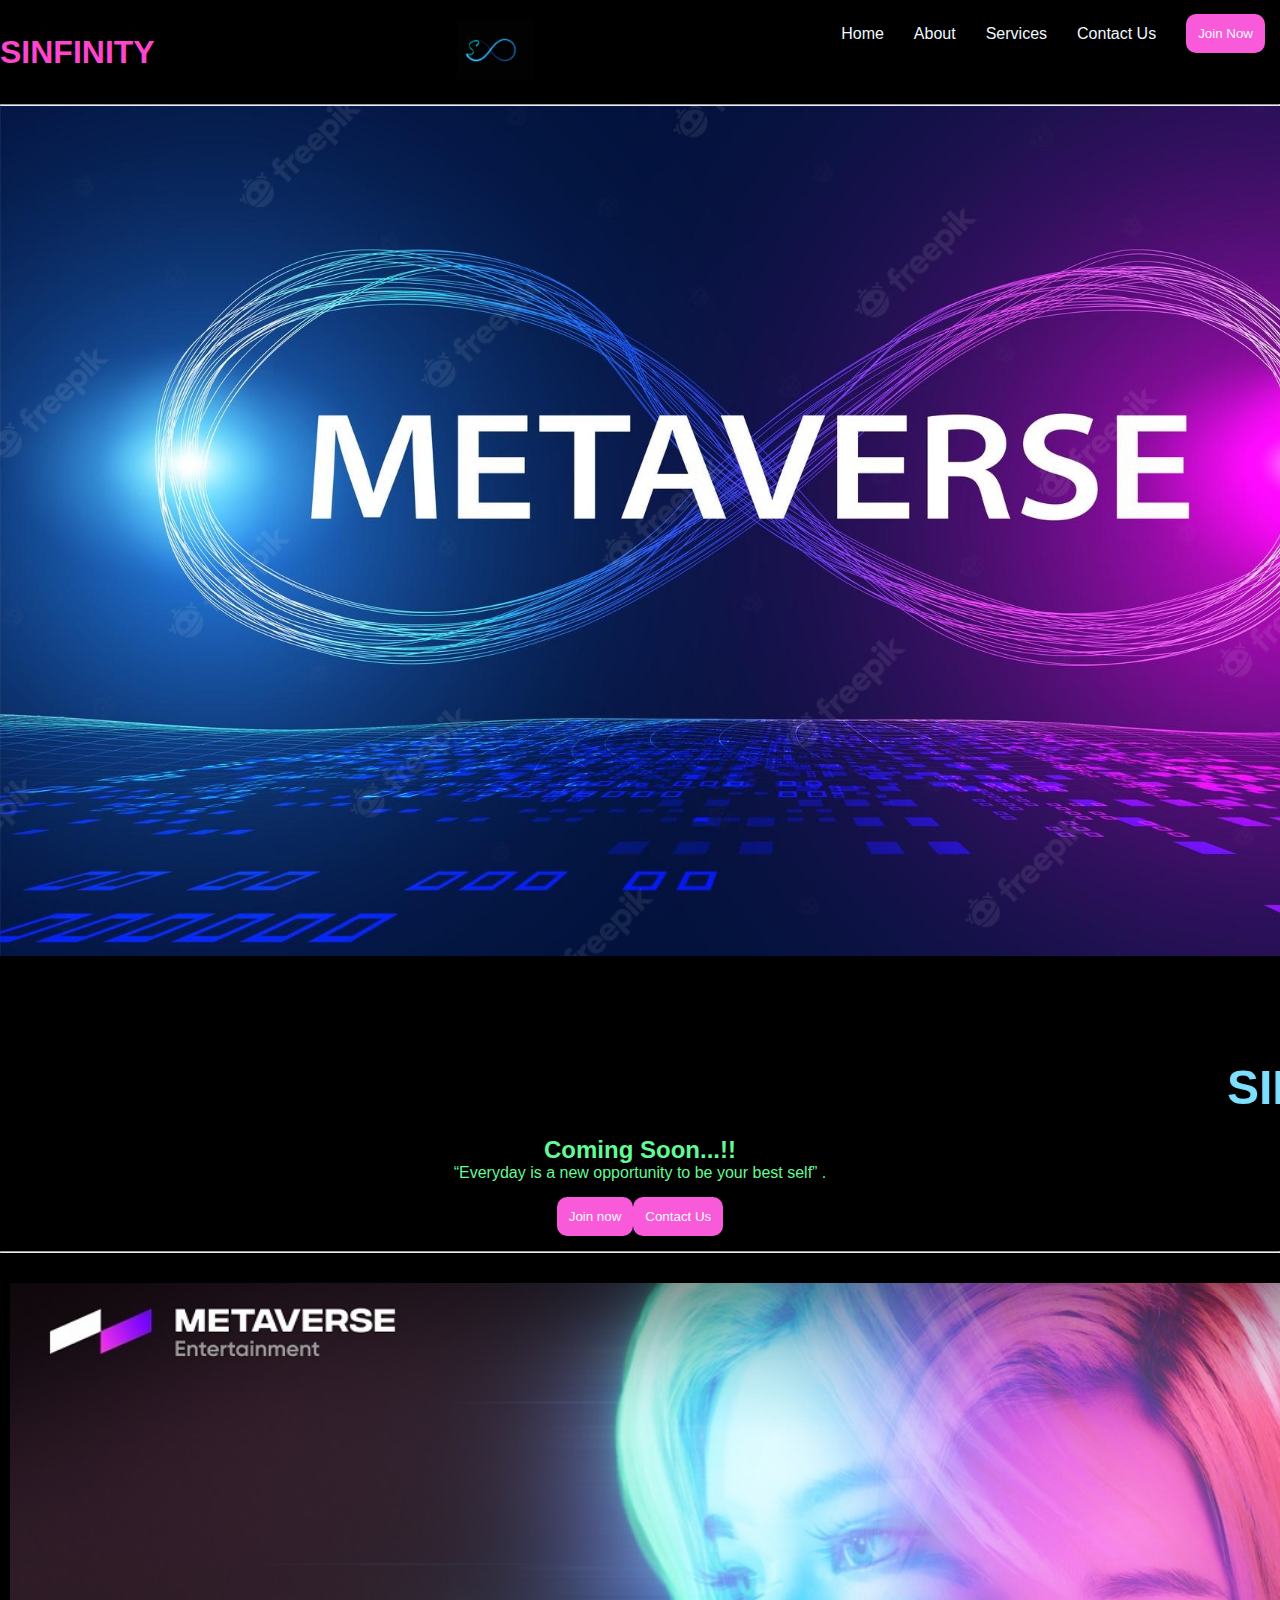
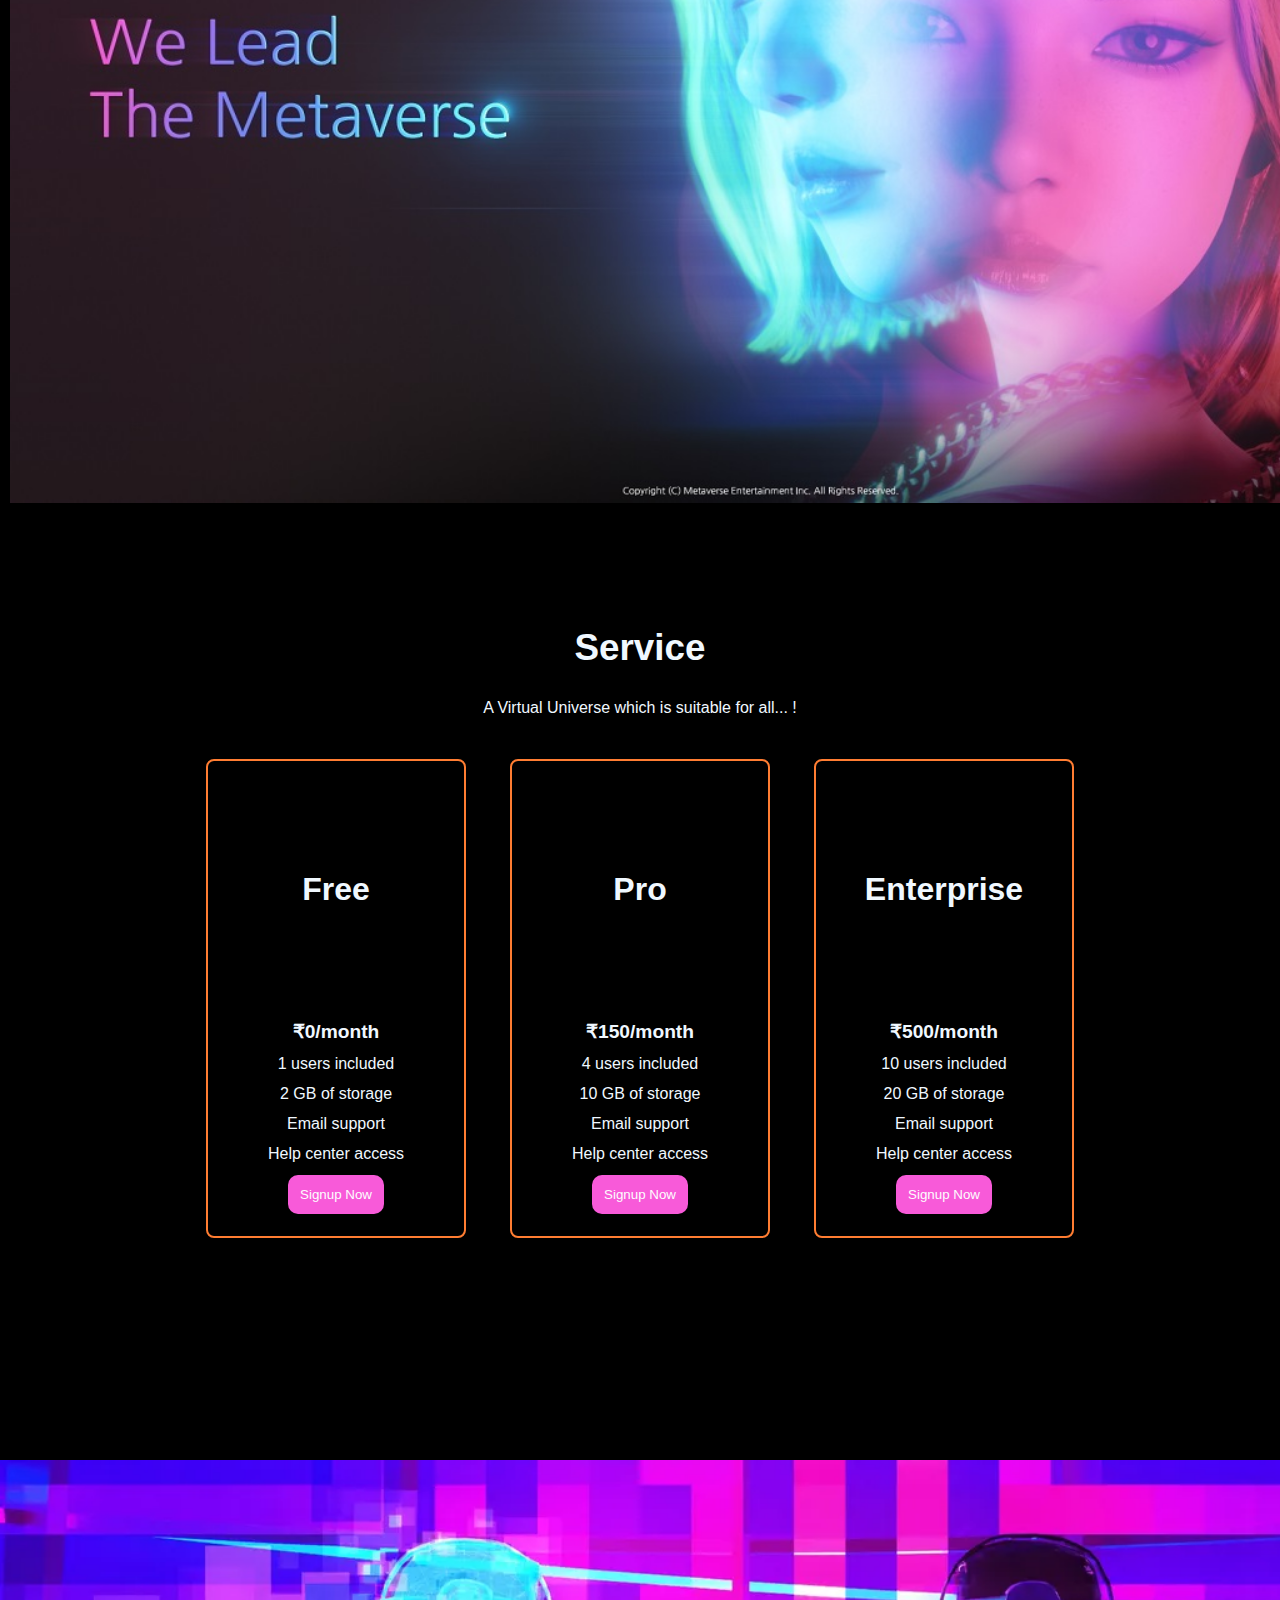
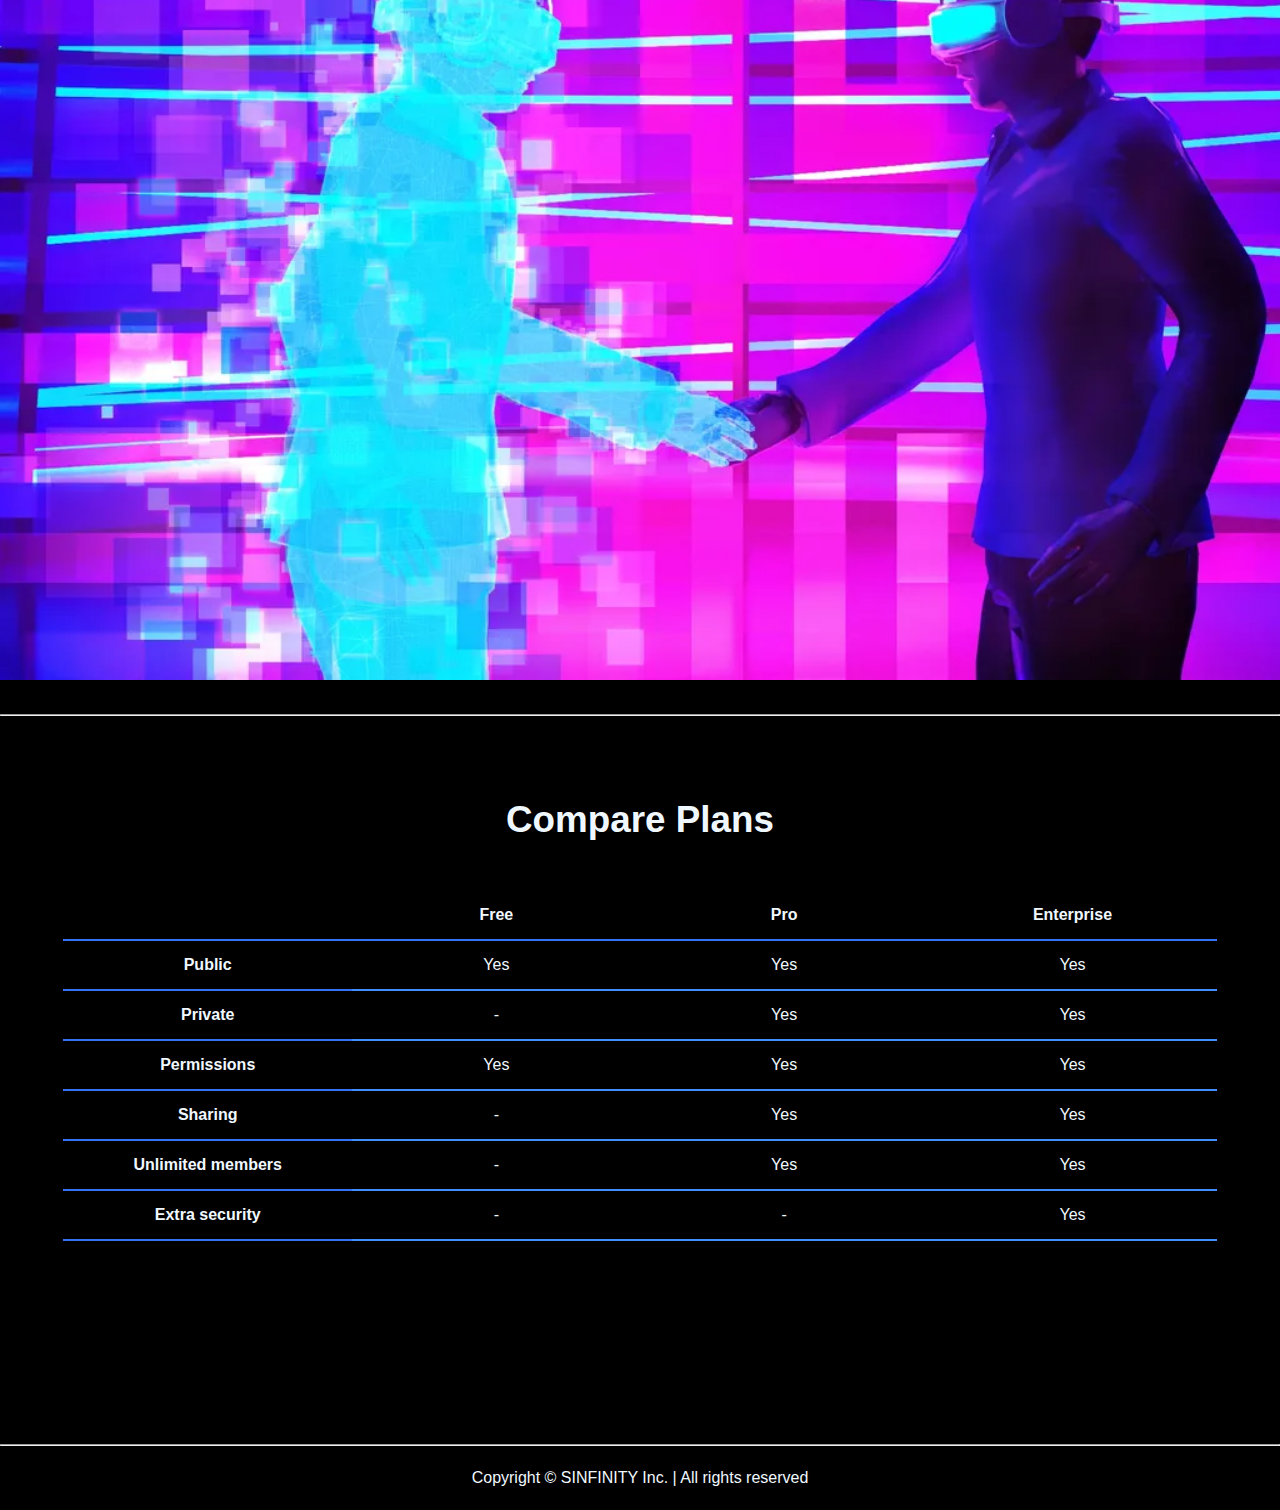
<file: Landing page/index.html>
<!DOCTYPE html>
<html lang="en">

<head>
    <meta charset="UTF-8">
    <meta http-equiv="X-UA-Compatible" content="IE=edge">
    <meta name="viewport" content="width=device-width, initial-scale=1.0">
    <title>Landing Page</title>
    <link rel="stylesheet" href="style.css">
    <script src="timer.js"></script>
    <link rel="stylesheet" href="utils.css">
</head>

<body style="margin: 0px ;" class='overflow-x-hidden' bgcolor="black">
    
    <div class="container mx-auto">
        <header>
            <nav class="flex justify-between">
                <div class="logo font-bold flex items-center text-blue">SINFINITY</div>
                <div class=" text-center">
                    <img class="Sinfinty" src="Sinfinity.png" alt="Image" height="100" width="520">
                </div>
                <ul class="navbar flex items-center">
                    <li>Home</li>
                    <li>About</li>
                    <li>Services</li>
                    <li>Contact Us</li>
                    <li><button class="btn">Join Now</button></li>
                </ul>
            </nav>
            <hr>
        </header>
        <main class="min-h-screen">
            <section class="section1">
                <div class="flex">
                    <div class="topleft flex flex-col justify-center px-2">
                       
                        <div style="align-content: left;" class="left">
                            <img  class="Metaverse" src="meta.jpg" alt="Image" height="850" width="1500"">
                        </div>


                        <h1 class="my-1 text-center"><marquee>SIMPLY IN FINITE, SIMPLY SOCIALIZED</marquee> </h1>
                        <h2 class="my-4 text-center">Coming Soon...!!</h2>
                        <p class=" text-center">“Everyday is a new opportunity to be your best self”
                            .</p>
                        
                            
                            <div class="buttons">
                                <button class="btn">Join now</button>
                                <button class="btn">Contact Us</button>
                            </div>
                    </div>
                   
                </div>
            </section>
            <hr>
    
            <section class="section2">
                
                <div class="center">
                    <img class="woman" src="woman.jpg" alt="Image" height="820" width="1500"">
                </div>
              
                <h1 class="text-center my-2">Service</h1>
                <p class="my-2">A Virtual Universe which is suitable for all... !</p>
                <div class="boxes flex justify-center">
                    <div class="box">

                        <h2>Free</h2>
                        <ul>
                            <li class="highlighted">₹0/month</li>
                            <li>1 users included</li>
                            <li>2 GB of storage</li>
                            <li>Email support</li>
                            <li>Help center access</li>
                            <li><button class="btn">Signup Now</button></li>
                        </ul>
                    </div>
                    <div class="box">
                        <h2>Pro</h2>
                        <ul>
                            <li class="highlighted">₹150/month</li>
                            <li>4 users included</li>
                            <li>10 GB of storage</li>
                            <li>Email support</li>
                            <li>Help center access</li>
                            <li><button class="btn">Signup Now</button></li>
                        </ul>
                    </div>
                    <div class="box">
                        <h2>Enterprise</h2>
                        <ul>
                            <li class="highlighted">₹500/month</li>
                            <li>10 users included</li>
                            <li>20 GB of storage</li>
                            <li>Email support</li>
                            <li>Help center access</li>
                            <li><button class="btn">Signup Now</button></li>
                        </ul>
                    </div>

                </div>
            </section>
            <div class="center">
                <img class="man" src="man.jpg" alt="Image" height="820" width="1500"">
            </div>
            <hr>
            <section class="section3">
                <h1 class="text-center my-2">Compare Plans</h1>
                <div class="container plantable">
                    <table class="table text-center">
                      <thead>
                        <tr>
                          <th></th><th>Free</th>
                          <th>Pro</th>
                          <th>Enterprise</th>
                        </tr>
                      </thead>
                      <tbody>
                        <tr>
                          <th scope="row" class="text-start">Public</th>
                          <td>Yes</svg></td>
                          <td>Yes</svg></td>
                          <td>Yes</svg></td>
                        </tr>
                        <tr>
                          <th scope="row" class="text-start">Private</th>
                          <td>-</td>
                          <td>Yes</svg></td>
                          <td>Yes</svg></td>
                        </tr>
                      </tbody>
              
                      <tbody>
                        <tr>
                          <th scope="row" class="text-start">Permissions</th>
                          <td>Yes</svg></td>
                          <td>Yes</svg></td>
                          <td>Yes</svg></td>
                        </tr>
                        <tr>
                          <th scope="row" class="text-start">Sharing</th>
                          <td>-</td>
                          <td>Yes</svg></td>
                          <td>Yes</svg></td>
                        </tr>
                        <tr>
                          <th scope="row" class="text-start">Unlimited members</th>
                          <td>-</td>
                          <td>Yes</svg></td>
                          <td>Yes</svg></td>
                        </tr>
                        <tr>
                          <th scope="row" class="text-start">Extra security</th>
                          <td>-</td>
                          <td>-</td>
                          <td>Yes</svg></td>
                        </tr>
                      </tbody>
                    </table>
                    
            </section>
            
            <hr>
        </main>
        <footer>
            Copyright &copy; SINFINITY Inc. | All rights reserved
        </footer>

    </div>
</body>

</html>
</file>
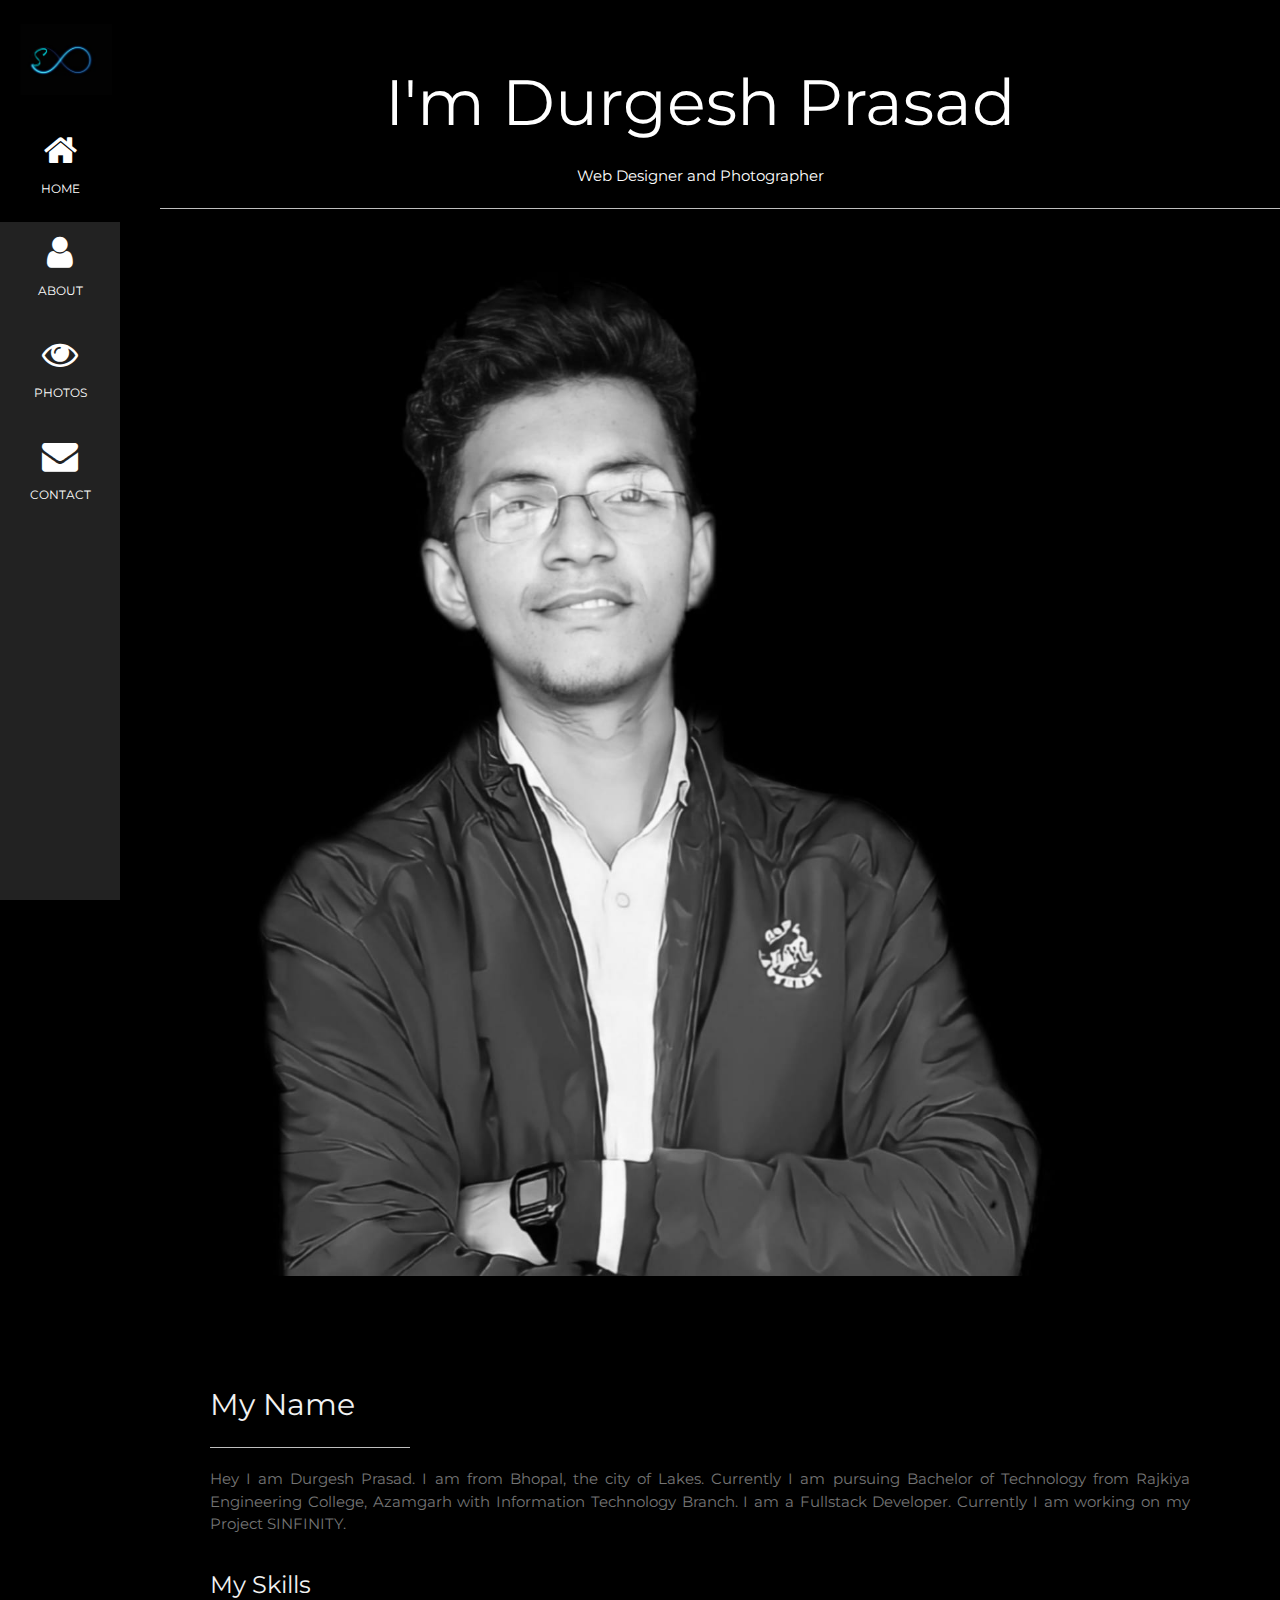
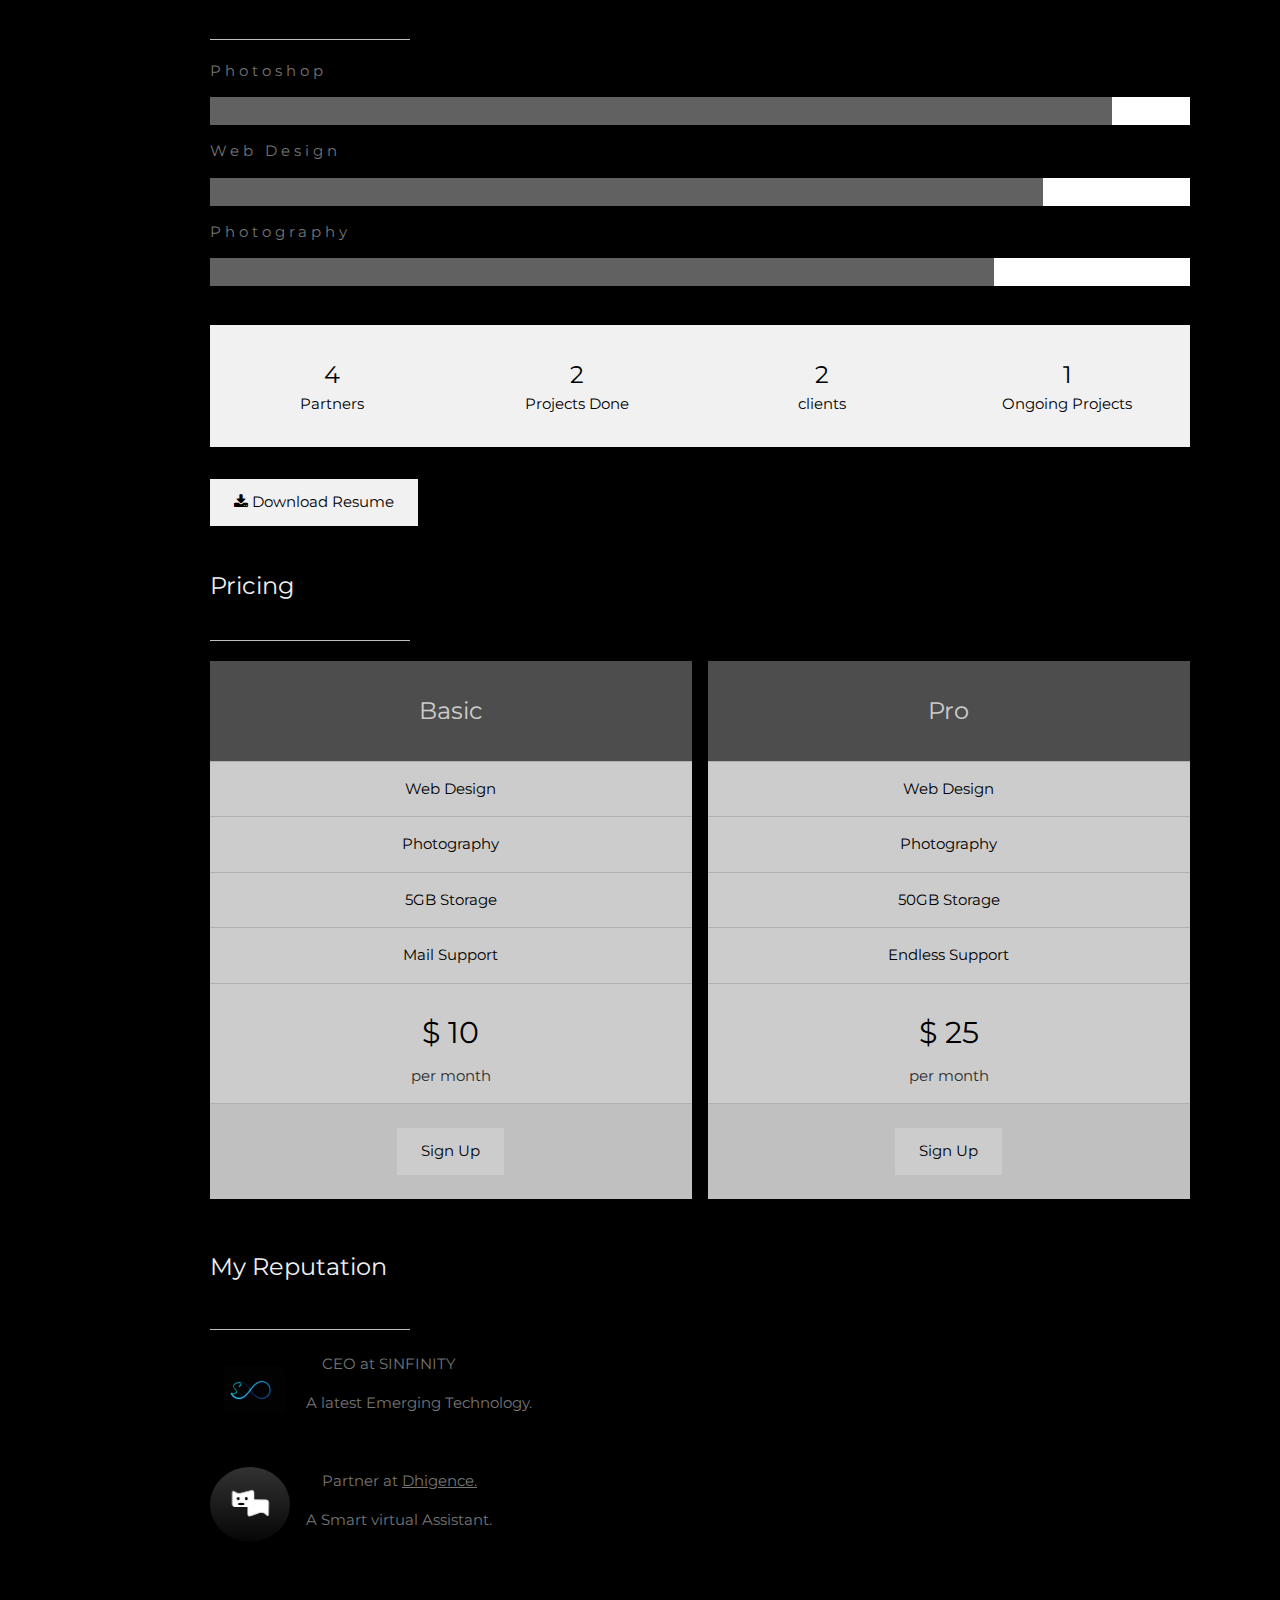
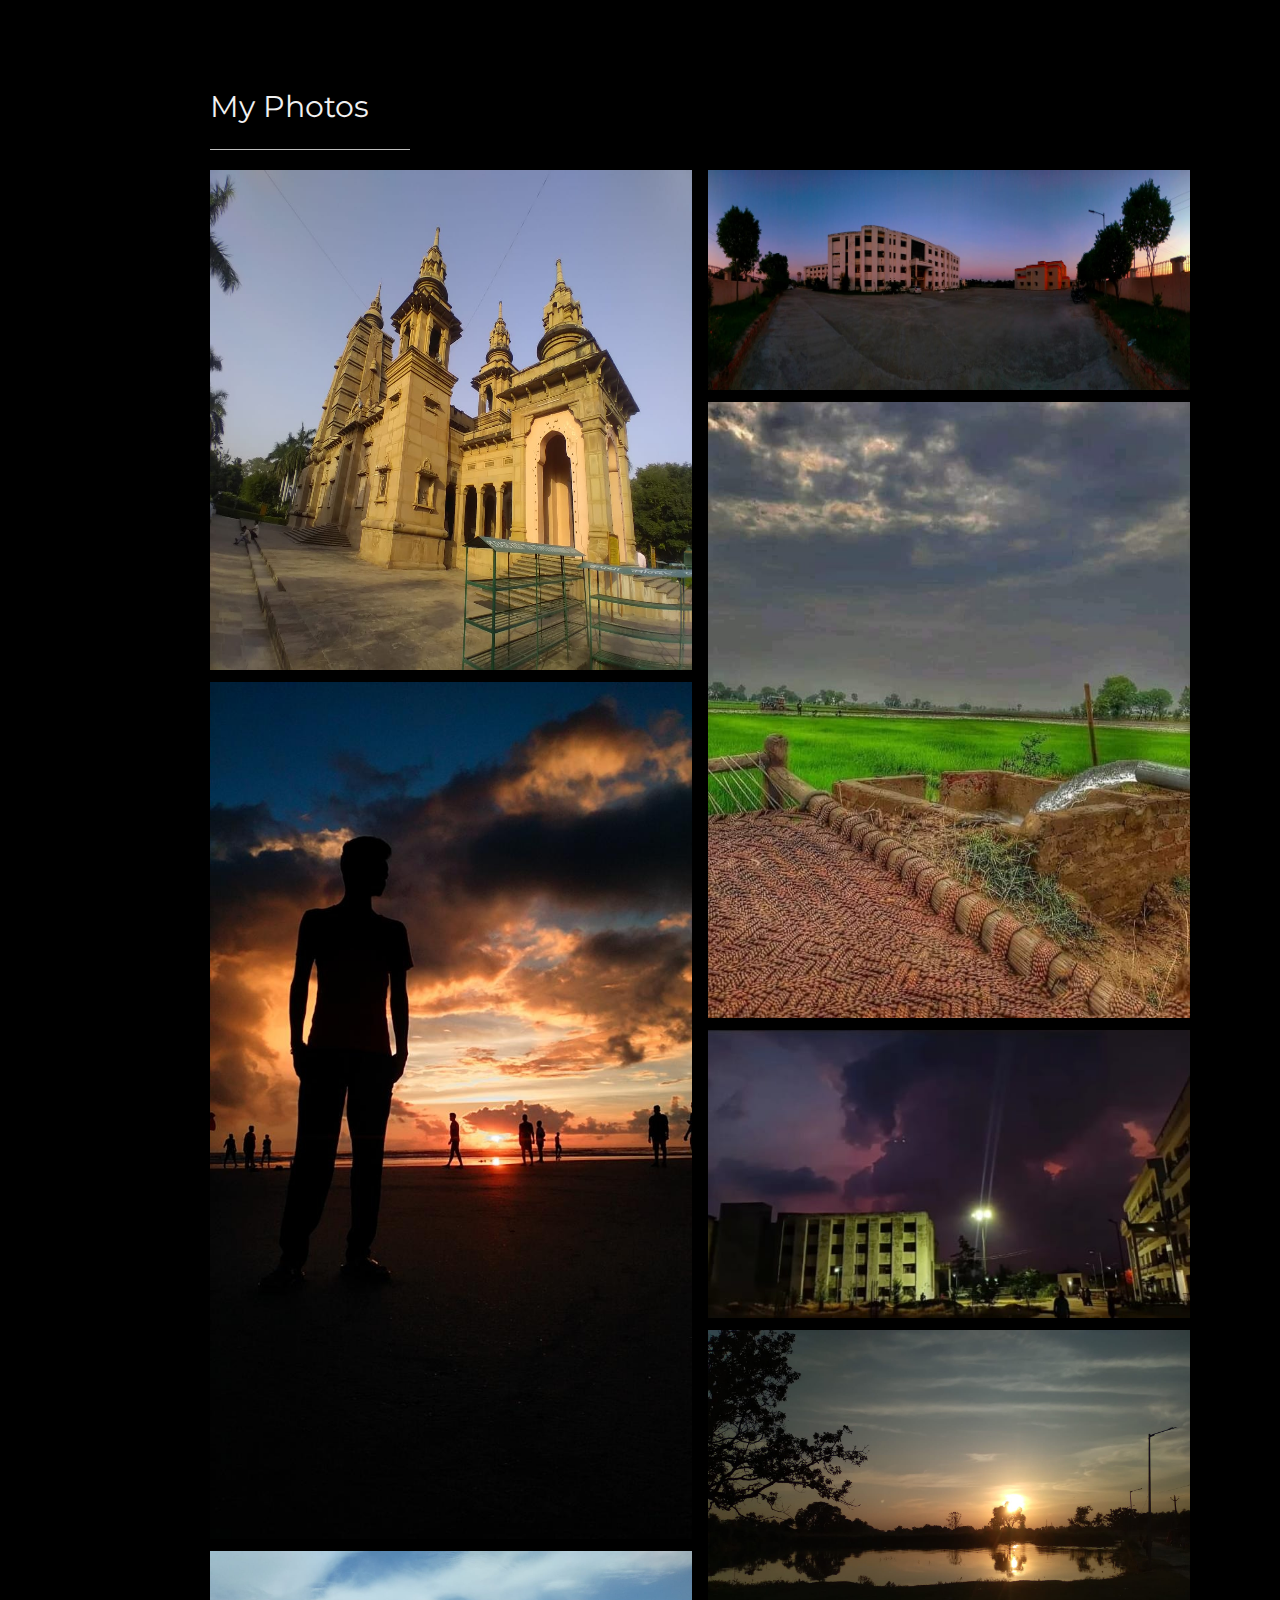
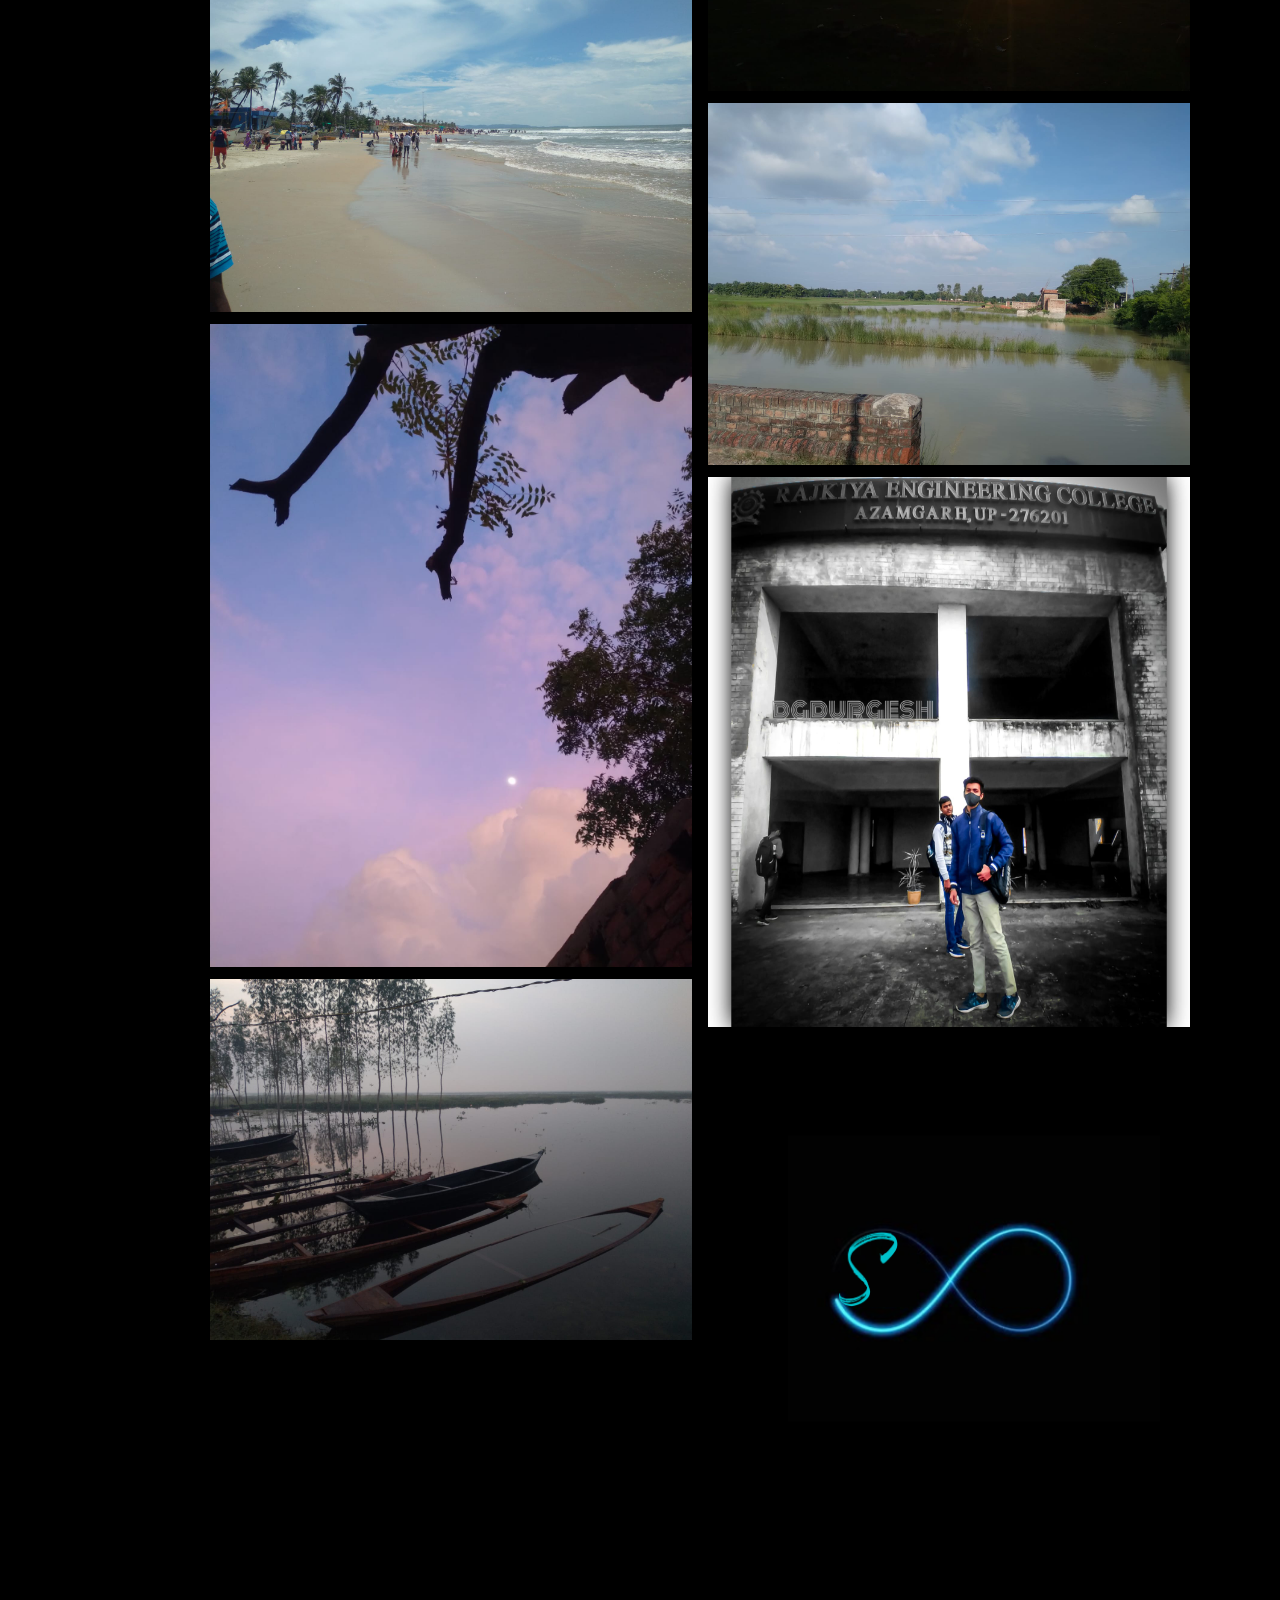
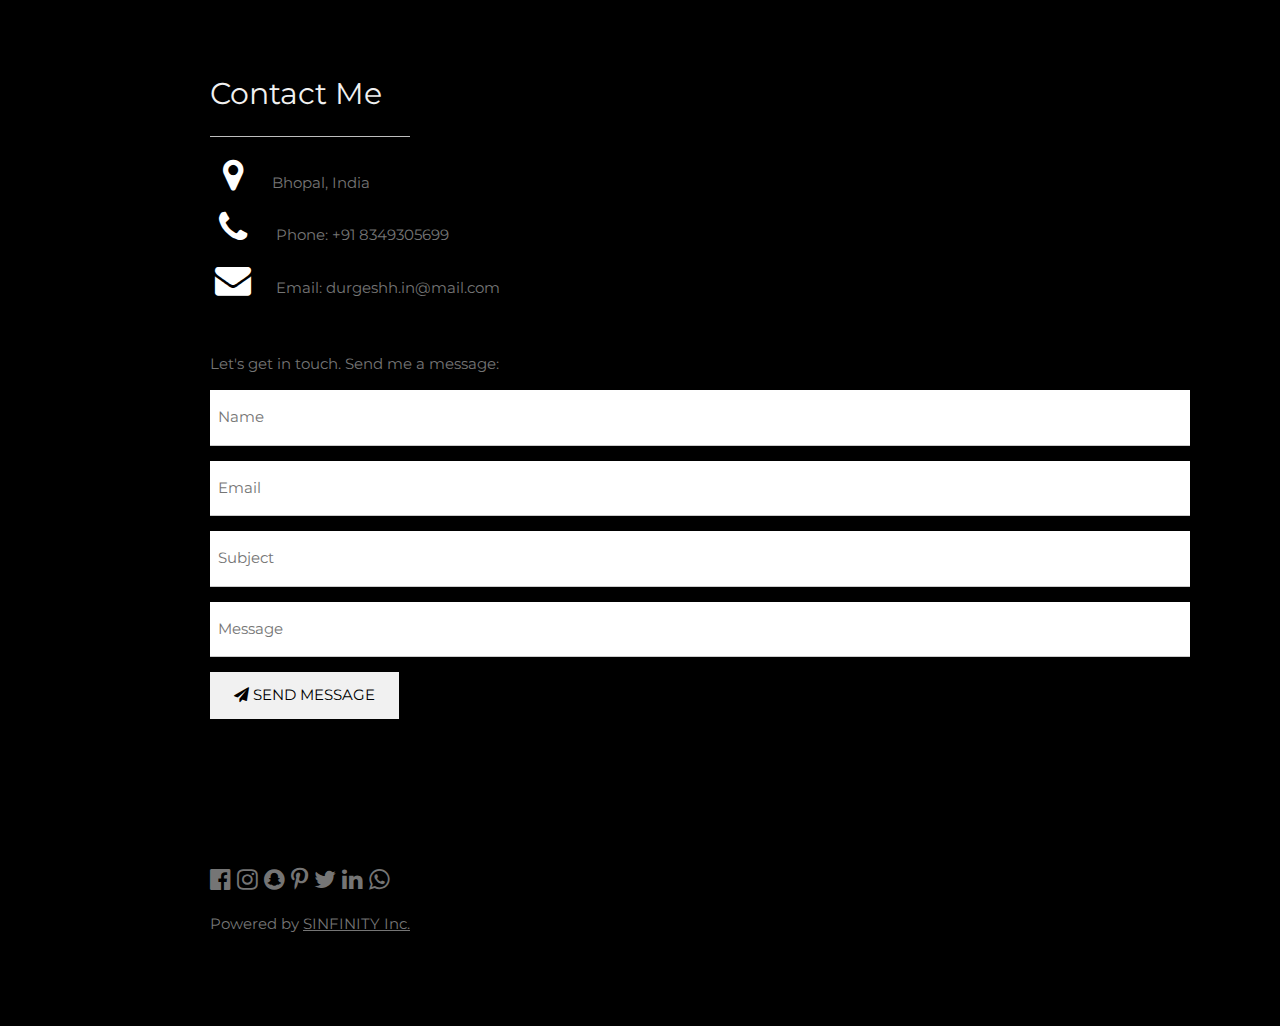
<file: Portfolio/index.html>
<!DOCTYPE html>
<html>
<title>DG's Portfolio</title>
<meta charset="UTF-8">
<meta name="viewport" content="width=device-width, initial-scale=1">
<link rel="stylesheet" href="style.css">
<link rel="stylesheet" href="https://fonts.googleapis.com/css?family=Montserrat">
<link rel="stylesheet" href="https://cdnjs.cloudflare.com/ajax/libs/font-awesome/4.7.0/css/font-awesome.min.css">
<style>
body, h1,h2,h3,h4,h5,h6 {font-family: "Montserrat", sans-serif}
.dg-row-padding img {margin-bottom: 12px}

.dg-sidebar {width: 120px;background: #222;}

#main {margin-left: 120px}
@media only screen and (max-width: 600px) {#main {margin-left: 0}}
</style>
<body class="dg-black">


<nav class="dg-sidebar dg-bar-block dg-small dg-hide-small dg-center">
  
  <img src="Sinfinity.png" style="width:100%">
  <a href="#" class="dg-bar-item dg-button dg-padding-large dg-black">
    <i class="fa fa-home dg-xxlarge"></i>
    <p>HOME</p>
  </a>
  <a href="#about" class="dg-bar-item dg-button dg-padding-large dg-hover-black">
    <i class="fa fa-user dg-xxlarge"></i>
    <p>ABOUT</p>
  </a>
  <a href="#photos" class="dg-bar-item dg-button dg-padding-large dg-hover-black">
    <i class="fa fa-eye dg-xxlarge"></i>
    <p>PHOTOS</p>
  </a>
  <a href="#contact" class="dg-bar-item dg-button dg-padding-large dg-hover-black">
    <i class="fa fa-envelope dg-xxlarge"></i>
    <p>CONTACT</p>
  </a>
</nav>


<div class="dg-top dg-hide-large dg-hide-medium" id="myNavbar">
  <div class="dg-bar dg-black dg-opacity dg-hover-opacity-off dg-center dg-small">
    <a href="#home" class="dg-bar-item dg-button" style="width:25% !important">HOME</a>
    <a href="#about" class="dg-bar-item dg-button" style="width:25% !important">ABOUT</a>
    <a href="#photos" class="dg-bar-item dg-button" style="width:25% !important">PHOTOS</a>
    <a href="#contact" class="dg-bar-item dg-button" style="width:25% !important">CONTACT</a>
  </div>
</div>


<div class="dg-padding-large" id="main">
  
  <header class="dg-container dg-padding-32 dg-center dg-black" id="home">
    <h1 class="dg-jumbo"><span class="dg-hide-small">I'm </span>Durgesh Prasad</h1>
    
    <p>Web Designer and Photographer</p>
    <hr style="width:3000px" class="dg-opacity">
    <img src="lucifer.jpg" alt="boy" class="dg-image" width="992" height="1108">
    
  </header>
  

  
  <div class="dg-content dg-justify dg-text-grey dg-padding-64" id="about">
    <h2 class="dg-text-light-grey">My Name</h2>
    <hr style="width:200px" class="dg-opacity">
    <p>Hey I am Durgesh Prasad. I am from Bhopal, the city of Lakes. Currently I am pursuing Bachelor of Technology from Rajkiya Engineering College, Azamgarh with Information Technology Branch. I am a Fullstack Developer. Currently I am working on my Project SINFINITY.</p>
    <h3 class="dg-padding-16 dg-text-light-grey">My Skills</h3>
    <hr style="width:200px" class="dg-opacity">
    <p class="dg-wide">Photoshop</p>
    <div class="dg-white">
      <div class="dg-dark-grey" style="height:28px;width:92%"></div>
    </div>
    <p class="dg-wide">Web Design</p>
    <div class="dg-white">
      <div class="dg-dark-grey" style="height:28px;width:85%"></div>
    </div>
    <p class="dg-wide">Photography</p>
    <div class="dg-white">
      <div class="dg-dark-grey" style="height:28px;width:80%"></div>
    </div><br>
    
    <div class="dg-row dg-center dg-padding-16 dg-section dg-light-grey">
      <div class="dg-quarter dg-section">
        <span class="dg-xlarge">4</span><br>
        Partners
      </div>
      <div class="dg-quarter dg-section">
        <span class="dg-xlarge">2</span><br>
        Projects Done
      </div>
      <div class="dg-quarter dg-section">
        <span class="dg-xlarge">2</span><br>
        clients
      </div>
      <div class="dg-quarter dg-section">
        <span class="dg-xlarge">1</span><br>
        Ongoing Projects
      </div>
    </div>

    <button class="dg-button dg-light-grey dg-padding-large dg-section">
      <i class="fa fa-download"></i> Download Resume
    </button>
    
    
    <h3 class="dg-padding-16 dg-text-light-grey">Pricing</h3>
    <hr style="width:200px" class="dg-opacity">
    <div class="dg-row-padding" style="margin:0 -16px">
      <div class="dg-half dg-margin-bottom">
        <ul class="dg-ul dg-white dg-center dg-opacity dg-hover-opacity-off">
          <li class="dg-dark-grey dg-xlarge dg-padding-32">Basic</li>
          <li class="dg-padding-16">Web Design</li>
          <li class="dg-padding-16">Photography</li>
          <li class="dg-padding-16">5GB Storage</li>
          <li class="dg-padding-16">Mail Support</li>
          <li class="dg-padding-16">
            <h2>$ 10</h2>
            <span class="dg-opacity">per month</span>
          </li>
          <li class="dg-light-grey dg-padding-24">
            <button class="dg-button dg-white dg-padding-large dg-hover-black">Sign Up</button>
          </li>
        </ul>
      </div>

      <div class="dg-half">
        <ul class="dg-ul dg-white dg-center dg-opacity dg-hover-opacity-off">
          <li class="dg-dark-grey dg-xlarge dg-padding-32">Pro</li>
          <li class="dg-padding-16">Web Design</li>
          <li class="dg-padding-16">Photography</li>
          <li class="dg-padding-16">50GB Storage</li>
          <li class="dg-padding-16">Endless Support</li>
          <li class="dg-padding-16">
            <h2>$ 25</h2>
            <span class="dg-opacity">per month</span>
          </li>
          <li class="dg-light-grey dg-padding-24">
            <button class="dg-button dg-white dg-padding-large dg-hover-black">Sign Up</button>
          </li>
        </ul>
      </div>
    
    </div>
    
   
    <h3 class="dg-padding-24 dg-text-light-grey">My Reputation</h3>  
    <hr style="width:200px" class="dg-opacity">
    <img src="Sinfinity.png" alt="Avatar" class="dg-left dg-circle dg-margin-right" style="width:80px">
    <p><span class="dg-large dg-margin-right"></span> CEO at SINFINITY</p>
    <p>A latest Emerging Technology.</p><br>
    
    
    <p><span class="dg-large dg-margin-right"></span> Partner at <a href="https://play.google.com/store/apps/details?id=com.akv.dhigence&gl=US" target="_blank" class="dg-hover-text-green">Dhigence.<img src="Dhi.png" alt="Avatar" class="dg-left dg-circle dg-margin-right" style="width:80px"></a></p>
    <p>A Smart virtual Assistant.</p>

  </div>
  

  <div class="dg-padding-64 dg-content" id="photos">
    <h2 class="dg-text-light-grey">My Photos</h2>
    <hr style="width:200px" class="dg-opacity">

    
    <div class="dg-row-padding" style="margin:0 -16px">
      <div class="dg-half">
        <img src="temple.jpg" style="width:100%" height="500">
        <img src="beach.jpg" style="width:100%">
        <img src="goa.jpg" style="width:100%">
        <img src="moon.jpg" style="width:100%">
        <img src="boat.jpg" style="width:100%">
        
       
       
      </div>

      <div class="dg-half">
        <img src="clg.jpg" style="width:100%" height="220">
        <img src="field.jpg" style="width:100%">
        <img src="hostel.jpg" style="width:100%">
        <img src="lake.jpg" style="width:100%">
        <img src="water.jpg" style="width:100%">
        <img src="me.jpg" style="width:100%" height="550">
        <img src="Sinfinity.png" style="width:100%">
      </div>
    
    </div>
  
  </div>

  
  <div class="dg-padding-64 dg-content dg-text-grey" id="contact">
    <h2 class="dg-text-light-grey">Contact Me</h2>
    <hr style="width:200px" class="dg-opacity">

    <div class="dg-section">
      <p><i class="fa fa-map-marker fa-fw dg-text-white dg-xxlarge dg-margin-right"></i>Bhopal, India</p>
      <p><i class="fa fa-phone fa-fw dg-text-white dg-xxlarge dg-margin-right"></i> Phone: +91 8349305699</p>
      <p><i class="fa fa-envelope fa-fw dg-text-white dg-xxlarge dg-margin-right"> </i> Email: durgeshh.in@mail.com</p>
    </div><br>
    <p>Let's get in touch. Send me a message:</p>

    <form action="/action_page.php" target="_blank">
      <p><input class="dg-input dg-padding-16" type="text" placeholder="Name" required name="Name"></p>
      <p><input class="dg-input dg-padding-16" type="text" placeholder="Email" required name="Email"></p>
      <p><input class="dg-input dg-padding-16" type="text" placeholder="Subject" required name="Subject"></p>
      <p><input class="dg-input dg-padding-16" type="text" placeholder="Message" required name="Message"></p>
      <p>
        <button class="dg-button dg-light-grey dg-padding-large" type="submit">
          <i class="fa fa-paper-plane"></i> SEND MESSAGE
        </button>
      </p>
    </form>
  
  </div>
  
    
  <footer class="dg-content dg-padding-64 dg-text-grey dg-xlarge">
    <i class="fa fa-facebook-official dg-hover-opacity"></i>
    <i class="fa fa-instagram dg-hover-opacity"></i>
    <i class="fa fa-snapchat dg-hover-opacity"></i>
    <i class="fa fa-pinterest-p dg-hover-opacity"></i>
    <i class="fa fa-twitter dg-hover-opacity"></i>
    <i class="fa fa-linkedin dg-hover-opacity"></i>
    <i class="fa fa-whatsapp dg-hover-opacity"></i>
    <p class="dg-medium">Powered by <a href="" target="_blank" class="dg-hover-text-green">SINFINITY Inc.</a></p>

  </footer>


</div>

</body>
</html>
</file>
<file: Landing page/style.css>
@import url('https://fonts.googleapis.com/css2?family=Ubuntu:wght@300&display=swap');

*{
    margin: 0;
    padding: 0;
}

.container{
    max-width: 100vw;
    color:aliceblue;
    font-family: 'Roboto', sans-serif;
}

.navbar{
    display: flex;
    height: 67px;
}
.navbar li{
    list-style: none;
    margin: 0 15px;
}

.topleft{
    width: 100%;
}

.topright{ 
    width: 100%;
}

.section1{
   max-height: 150vh; 
   color: #63f995;
}

.section1 h1{
    color: #7edefe;
    font-size: 3rem;
}

.logo{
    font-size: 2rem;
}

.Sinfinty{
    width: 100px;
}


.section2{
    padding:10px;
}

.section2 h1{
    font-size: 2.3rem;
}

.section2 p{
    padding: 0 8vw;
    text-align:center;
}

.box{
    padding: 10px 0;
    color:aliceblue;
    margin: 12px 22px;
    min-width: 20vw;
    border: 2px solid rgb(255, 125, 50);
    border-radius: 8px;
    text-align: center;
}

.box h2{
    font-size: 2rem;
    color:aliceblue;
    padding: 100px 0;
}

.highlighted{
    font-size: 1.2rem;
    color:aliceblue;
    font-weight: bolder;
}

.box ul{
    list-style-type: none;
    color:aliceblue;
}

.box ul li{
   margin: 12px 2px;
   color:aliceblue;
}

.plantable{
    display: flex;
    color:aliceblue;
    justify-content: center;
    align-items: center;
}

.section3 table{
    width: 100%;
    color:aliceblue;
    margin-bottom: 140px;
    margin-top: 20px;
    border-collapse: collapse;
}

.section3 table th{ 
    width: 23vw; 
    border-bottom: 2px solid rgb(52, 114, 248);
    padding: 15px 0;
    color:aliceblue;
} 

.section3 table td{   
    border-bottom: 2px solid rgb(65, 143, 252); 
    color:aliceblue;
} 
 

.section3 h1{
    font-size: 2.3rem;
}

.section3{
    padding: 63px;
}

footer{
    padding: 23px;
    color:aliceblue;
    text-align: center;
}
.buttons{
    display: flex;
    justify-content: center;
    align-items: center;
    margin: 15px;
}

.deal{
    font-size: 1.2rem;
    font-weight: bolder;
    margin: 15px 0;
}
</file>
<file: Landing page/utils.css>
.min-h-screen{
    min-height: 100vh;
}

.bg-red{
    background-color: rgb(254, 54, 238);
}

.mx-auto{
    margin-left: auto;
    margin-right: auto;
}

.flex{
    display: flex;
}

.items-center{
    align-items: center;
}

.justify-between{
    justify-content: space-between;
}

.justify-center{
    justify-content: center;
}

.flex-col{
    flex-direction: column;
}

.font-bold{
    font-weight: bolder;
}

.my-1{
    margin-top: 100px;
    margin-bottom: 10px;
}

.woman{
    margin-top: 20px;
    margin-bottom: 100px;
    margin-right: 40px;
    scroll-margin-left: 40px;
}

.man{
    margin-top: 200px;
    margin-bottom: 30px;

}

.meta{
    margin-top: 20;
}
.my-2{
    margin-top: 20px;
    margin-bottom: 30px;
}

.px-2{
    padding-left:0px;
    padding-right:00px;
}

.text-blue{
    color: rgb(254, 69, 205);;
}

.btn{
    padding:12px 12px;
    border: 0px solid rgb(255, 255, 255);
    border-radius: 10px;
    cursor: pointer;
    color: rgb(253, 253, 254);
    background-color: rgb(248, 90, 217);;
}

.overflow-x-hidden{
    overflow-x: hidden;
}

.text-center{
    text-align: center;
}
</file>
<file: Portfolio/style.css>
html{box-sizing:border-box}*,*:before,*:after{box-sizing:inherit}
html{-ms-text-size-adjust:100%;-webkit-text-size-adjust:100%}body{margin:0}
article,aside,details,figcaption,figure,footer,header,main,menu,nav,section{display:block}summary{display:list-item}
audio,canvas,progress,video{display:inline-block}progress{vertical-align:baseline}
audio:not([controls]){display:none;height:0}[hidden],template{display:none}
a{background-color:transparent}a:active,a:hover{outline-width:0}
abbr[title]{border-bottom:none;text-decoration:underline;text-decoration:underline dotted}
b,strong{font-weight:bolder}dfn{font-style:italic}mark{background:#ff0;color:#000}
small{font-size:80%}sub,sup{font-size:75%;line-height:0;position:relative;vertical-align:baseline}
sub{bottom:-0.25em}sup{top:-0.5em}figure{margin:1em 40px}img{border-style:none}
code,kbd,pre,samp{font-family:monospace,monospace;font-size:1em}hr{box-sizing:content-box;height:0;overflow:visible}
button,input,select,textarea,optgroup{font:inherit;margin:0}optgroup{font-weight:bold}
button,input{overflow:visible}button,select{text-transform:none}
button,[type=button],[type=reset],[type=submit]{-webkit-appearance:button}
button::-moz-focus-inner,[type=button]::-moz-focus-inner,[type=reset]::-moz-focus-inner,[type=submit]::-moz-focus-inner{border-style:none;padding:0}
button:-moz-focusring,[type=button]:-moz-focusring,[type=reset]:-moz-focusring,[type=submit]:-moz-focusring{outline:1px dotted ButtonText}
fieldset{border:1px solid #c0c0c0;margin:0 2px;padding:.35em .625em .75em}
legend{color:inherit;display:table;max-width:100%;padding:0;white-space:normal}textarea{overflow:auto}
[type=checkbox],[type=radio]{padding:0}
[type=number]::-webkit-inner-spin-button,[type=number]::-webkit-outer-spin-button{height:auto}
[type=search]{-webkit-appearance:textfield;outline-offset:-2px}
[type=search]::-webkit-search-decoration{-webkit-appearance:none}
::-webkit-file-upload-button{-webkit-appearance:button;font:inherit}

html,body{font-family:Verdana,sans-serif;font-size:15px;line-height:1.5}html{overflow-x:hidden}
h1{font-size:36px}h2{font-size:30px}h3{font-size:24px}h4{font-size:20px}h5{font-size:18px}h6{font-size:16px}
.dg-serif{font-family:serif}.dg-sans-serif{font-family:sans-serif}.dg-cursive{font-family:cursive}.dg-monospace{font-family:monospace}
h1,h2,h3,h4,h5,h6{font-family:"Segoe UI",Arial,sans-serif;font-weight:400;margin:10px 0}.dg-wide{letter-spacing:4px}
hr{border:0;border-top:1px solid #eee;margin:20px 0}
.dg-image{max-width:100%;height:auto}img{vertical-align:middle}a{color:inherit}
.dg-table,.dg-table-all{border-collapse:collapse;border-spacing:0;width:100%;display:table}.dg-table-all{border:1px solid #ccc}
.dg-bordered tr,.dg-table-all tr{border-bottom:1px solid #ddd}.dg-striped tbody tr:nth-child(even){background-color:#f1f1f1}
.dg-table-all tr:nth-child(odd){background-color:#fff}.dg-table-all tr:nth-child(even){background-color:#f1f1f1}
.dg-hoverable tbody tr:hover,.dg-ul.dg-hoverable li:hover{background-color:#ccc}.dg-centered tr th,.dg-centered tr td{text-align:center}
.dg-table td,.dg-table th,.dg-table-all td,.dg-table-all th{padding:8px 8px;display:table-cell;text-align:left;vertical-align:top}
.dg-table th:first-child,.dg-table td:first-child,.dg-table-all th:first-child,.dg-table-all td:first-child{padding-left:16px}
.dg-btn,.dg-button{border:none;display:inline-block;padding:8px 16px;vertical-align:middle;overflow:hidden;text-decoration:none;color:inherit;background-color:inherit;text-align:center;cursor:pointer;white-space:nowrap}
.dg-btn:hover{box-shadow:0 8px 16px 0 rgba(0,0,0,0.2),0 6px 20px 0 rgba(0,0,0,0.19)}
.dg-btn,.dg-button{-webkit-touch-callout:none;-webkit-user-select:none;-khtml-user-select:none;-moz-user-select:none;-ms-user-select:none;user-select:none}   
.dg-disabled,.dg-btn:disabled,.dg-button:disabled{cursor:not-allowed;opacity:0.3}.dg-disabled *,:disabled *{pointer-events:none}
.dg-btn.dg-disabled:hover,.dg-btn:disabled:hover{box-shadow:none}
.dg-badge,.dg-tag{background-color:#000;color:#fff;display:inline-block;padding-left:8px;padding-right:8px;text-align:center}.dg-badge{border-radius:50%}
.dg-ul{list-style-type:none;padding:0;margin:0}.dg-ul li{padding:8px 16px;border-bottom:1px solid #ddd}.dg-ul li:last-child{border-bottom:none}
.dg-tooltip,.dg-display-container{position:relative}.dg-tooltip .dg-text{display:none}.dg-tooltip:hover .dg-text{display:inline-block}
.dg-ripple:active{opacity:0.5}.dg-ripple{transition:opacity 0s}
.dg-input{padding:8px;display:block;border:none;border-bottom:1px solid #ccc;width:100%}
.dg-select{padding:9px 0;width:100%;border:none;border-bottom:1px solid #ccc}
.dg-dropdown-click,.dg-dropdown-hover{position:relative;display:inline-block;cursor:pointer}
.dg-dropdown-hover:hover .dg-dropdown-content{display:block}
.dg-dropdown-hover:first-child,.dg-dropdown-click:hover{background-color:#ccc;color:#000}
.dg-dropdown-hover:hover > .dg-button:first-child,.dg-dropdown-click:hover > .dg-button:first-child{background-color:#ccc;color:#000}
.dg-dropdown-content{cursor:auto;color:#000;background-color:#fff;display:none;position:absolute;min-width:160px;margin:0;padding:0;z-index:1}
.dg-check,.dg-radio{width:24px;height:24px;position:relative;top:6px}
.dg-sidebar{height:100%;width:200px;background-color:#fff;position:fixed!important;z-index:1;overflow:auto}
.dg-bar-block .dg-dropdown-hover,.dg-bar-block .dg-dropdown-click{width:100%}
.dg-bar-block .dg-dropdown-hover .dg-dropdown-content,.dg-bar-block .dg-dropdown-click .dg-dropdown-content{min-width:100%}
.dg-bar-block .dg-dropdown-hover .dg-button,.dg-bar-block .dg-dropdown-click .dg-button{width:100%;text-align:left;padding:8px 16px}
.dg-main,#main{transition:margin-left .4s}
.dg-modal{z-index:3;display:none;padding-top:100px;position:fixed;left:0;top:0;width:100%;height:100%;overflow:auto;background-color:rgb(0,0,0);background-color:rgba(0,0,0,0.4)}
.dg-modal-content{margin:auto;background-color:#fff;position:relative;padding:0;outline:0;width:600px}
.dg-bar{width:100%;overflow:hidden}.dg-center .dg-bar{display:inline-block;width:auto}
.dg-bar .dg-bar-item{padding:8px 16px;float:left;width:auto;border:none;display:block;outline:0}
.dg-bar .dg-dropdown-hover,.dg-bar .dg-dropdown-click{position:static;float:left}
.dg-bar .dg-button{white-space:normal}
.dg-bar-block .dg-bar-item{width:100%;display:block;padding:8px 16px;text-align:left;border:none;white-space:normal;float:none;outline:0}
.dg-bar-block.dg-center .dg-bar-item{text-align:center}.dg-block{display:block;width:100%}
.dg-responsive{display:block;overflow-x:auto}
.dg-container:after,.dg-container:before,.dg-panel:after,.dg-panel:before,.dg-row:after,.dg-row:before,.dg-row-padding:after,.dg-row-padding:before,
.dg-cell-row:before,.dg-cell-row:after,.dg-clear:after,.dg-clear:before,.dg-bar:before,.dg-bar:after{content:"";display:table;clear:both}
.dg-col,.dg-half,.dg-third,.dg-twothird,.dg-threequarter,.dg-quarter{float:left;width:100%}
.dg-col.s1{width:8.33333%}.dg-col.s2{width:16.66666%}.dg-col.s3{width:24.99999%}.dg-col.s4{width:33.33333%}
.dg-col.s5{width:41.66666%}.dg-col.s6{width:49.99999%}.dg-col.s7{width:58.33333%}.dg-col.s8{width:66.66666%}
.dg-col.s9{width:74.99999%}.dg-col.s10{width:83.33333%}.dg-col.s11{width:91.66666%}.dg-col.s12{width:99.99999%}
@media (min-width:601px){.dg-col.m1{width:8.33333%}.dg-col.m2{width:16.66666%}.dg-col.m3,.dg-quarter{width:24.99999%}.dg-col.m4,.dg-third{width:33.33333%}
.dg-col.m5{width:41.66666%}.dg-col.m6,.dg-half{width:49.99999%}.dg-col.m7{width:58.33333%}.dg-col.m8,.dg-twothird{width:66.66666%}
.dg-col.m9,.dg-threequarter{width:74.99999%}.dg-col.m10{width:83.33333%}.dg-col.m11{width:91.66666%}.dg-col.m12{width:99.99999%}}
@media (min-width:993px){.dg-col.l1{width:8.33333%}.dg-col.l2{width:16.66666%}.dg-col.l3{width:24.99999%}.dg-col.l4{width:33.33333%}
.dg-col.l5{width:41.66666%}.dg-col.l6{width:49.99999%}.dg-col.l7{width:58.33333%}.dg-col.l8{width:66.66666%}
.dg-col.l9{width:74.99999%}.dg-col.l10{width:83.33333%}.dg-col.l11{width:91.66666%}.dg-col.l12{width:99.99999%}}
.dg-rest{overflow:hidden}.dg-stretch{margin-left:-16px;margin-right:-16px}
.dg-content,.dg-auto{margin-left:auto;margin-right:auto}.dg-content{max-width:980px}.dg-auto{max-width:1140px}
.dg-cell-row{display:table;width:100%}.dg-cell{display:table-cell}
.dg-cell-top{vertical-align:top}.dg-cell-middle{vertical-align:middle}.dg-cell-bottom{vertical-align:bottom}
.dg-hide{display:none!important}.dg-show-block,.dg-show{display:block!important}.dg-show-inline-block{display:inline-block!important}
@media (max-width:1205px){.dg-auto{max-width:95%}}
@media (max-width:600px){.dg-modal-content{margin:0 10px;width:auto!important}.dg-modal{padding-top:30px}
.dg-dropdown-hover.dg-mobile .dg-dropdown-content,.dg-dropdown-click.dg-mobile .dg-dropdown-content{position:relative}	
.dg-hide-small{display:none!important}.dg-mobile{display:block;width:100%!important}.dg-bar-item.dg-mobile,.dg-dropdown-hover.dg-mobile,.dg-dropdown-click.dg-mobile{text-align:center}
.dg-dropdown-hover.dg-mobile,.dg-dropdown-hover.dg-mobile .dg-btn,.dg-dropdown-hover.dg-mobile .dg-button,.dg-dropdown-click.dg-mobile,.dg-dropdown-click.dg-mobile .dg-btn,.dg-dropdown-click.dg-mobile .dg-button{width:100%}}
@media (max-width:768px){.dg-modal-content{width:500px}.dg-modal{padding-top:50px}}
@media (min-width:993px){.dg-modal-content{width:900px}.dg-hide-large{display:none!important}.dg-sidebar.dg-collapse{display:block!important}}
@media (max-width:992px) and (min-width:601px){.dg-hide-medium{display:none!important}}
@media (max-width:992px){.dg-sidebar.dg-collapse{display:none}.dg-main{margin-left:0!important;margin-right:0!important}.dg-auto{max-width:100%}}
.dg-top,.dg-bottom{position:fixed;width:100%;z-index:1}.dg-top{top:0}.dg-bottom{bottom:0}
.dg-overlay{position:fixed;display:none;width:100%;height:100%;top:0;left:0;right:0;bottom:0;background-color:rgba(0,0,0,0.5);z-index:2}
.dg-display-topleft{position:absolute;left:0;top:0}.dg-display-topright{position:absolute;right:0;top:0}
.dg-display-bottomleft{position:absolute;left:0;bottom:0}.dg-display-bottomright{position:absolute;right:0;bottom:0}
.dg-display-middle{position:absolute;top:50%;left:50%;transform:translate(-50%,-50%);-ms-transform:translate(-50%,-50%)}
.dg-display-left{position:absolute;top:50%;left:0%;transform:translate(0%,-50%);-ms-transform:translate(-0%,-50%)}
.dg-display-right{position:absolute;top:50%;right:0%;transform:translate(0%,-50%);-ms-transform:translate(0%,-50%)}
.dg-display-topmiddle{position:absolute;left:50%;top:0;transform:translate(-50%,0%);-ms-transform:translate(-50%,0%)}
.dg-display-bottommiddle{position:absolute;left:50%;bottom:0;transform:translate(-50%,0%);-ms-transform:translate(-50%,0%)}
.dg-display-container:hover .dg-display-hover{display:block}.dg-display-container:hover span.dg-display-hover{display:inline-block}.dg-display-hover{display:none}
.dg-display-position{position:absolute}
.dg-circle{border-radius:50%}
.dg-round-small{border-radius:2px}.dg-round,.dg-round-medium{border-radius:4px}.dg-round-large{border-radius:8px}.dg-round-xlarge{border-radius:16px}.dg-round-xxlarge{border-radius:32px}
.dg-row-padding,.dg-row-padding>.dg-half,.dg-row-padding>.dg-third,.dg-row-padding>.dg-twothird,.dg-row-padding>.dg-threequarter,.dg-row-padding>.dg-quarter,.dg-row-padding>.dg-col{padding:0 8px}
.dg-container,.dg-panel{padding:0.01em 16px}.dg-panel{margin-top:16px;margin-bottom:16px}
.dg-code,.dg-codespan{font-family:Consolas,"courier new";font-size:16px}
.dg-code{width:auto;background-color:#fff;padding:8px 12px;border-left:4px solid #4CAF50;word-wrap:break-word}
.dg-codespan{color:crimson;background-color:#f1f1f1;padding-left:4px;padding-right:4px;font-size:110%}
.dg-card,.dg-card-2{box-shadow:0 2px 5px 0 rgba(0,0,0,0.16),0 2px 10px 0 rgba(0,0,0,0.12)}
.dg-card-4,.dg-hover-shadow:hover{box-shadow:0 4px 10px 0 rgba(0,0,0,0.2),0 4px 20px 0 rgba(0,0,0,0.19)}
.dg-spin{animation:dg-spin 2s infinite linear}@keyframes dg-spin{0%{transform:rotate(0deg)}100%{transform:rotate(359deg)}}
.dg-animate-fading{animation:fading 10s infinite}@keyframes fading{0%{opacity:0}50%{opacity:1}100%{opacity:0}}
.dg-animate-opacity{animation:opac 0.8s}@keyframes opac{from{opacity:0} to{opacity:1}}
.dg-animate-top{position:relative;animation:animatetop 0.4s}@keyframes animatetop{from{top:-300px;opacity:0} to{top:0;opacity:1}}
.dg-animate-left{position:relative;animation:animateleft 0.4s}@keyframes animateleft{from{left:-300px;opacity:0} to{left:0;opacity:1}}
.dg-animate-right{position:relative;animation:animateright 0.4s}@keyframes animateright{from{right:-300px;opacity:0} to{right:0;opacity:1}}
.dg-animate-bottom{position:relative;animation:animatebottom 0.4s}@keyframes animatebottom{from{bottom:-300px;opacity:0} to{bottom:0;opacity:1}}
.dg-animate-zoom {animation:animatezoom 0.6s}@keyframes animatezoom{from{transform:scale(0)} to{transform:scale(1)}}
.dg-animate-input{transition:width 0.4s ease-in-out}.dg-animate-input:focus{width:100%!important}
.dg-opacity,.dg-hover-opacity:hover{opacity:0.80}.dg-opacity-off,.dg-hover-opacity-off:hover{opacity:2}
.dg-opacity-max{opacity:0.25}.dg-opacity-min{opacity:0.75}
.dg-greyscale-max,.dg-grayscale-max,.dg-hover-greyscale:hover,.dg-hover-grayscale:hover{filter:grayscale(100%)}
.dg-greyscale,.dg-grayscale{filter:grayscale(75%)}.dg-greyscale-min,.dg-grayscale-min{filter:grayscale(50%)}
.dg-sepia{filter:sepia(75%)}.dg-sepia-max,.dg-hover-sepia:hover{filter:sepia(100%)}.dg-sepia-min{filter:sepia(50%)}
.dg-tiny{font-size:10px!important}.dg-small{font-size:12px!important}.dg-medium{font-size:15px!important}.dg-large{font-size:18px!important}
.dg-xlarge{font-size:24px!important}.dg-xxlarge{font-size:36px!important}.dg-xxxlarge{font-size:48px!important}.dg-jumbo{font-size:64px!important}
.dg-left-align{text-align:left!important}.dg-right-align{text-align:right!important}.dg-justify{text-align:justify!important}.dg-center{text-align:center!important}
.dg-border-0{border:0!important}.dg-border{border:1px solid #ccc!important}
.dg-border-top{border-top:1px solid #ccc!important}.dg-border-bottom{border-bottom:1px solid #ccc!important}
.dg-border-left{border-left:1px solid #ccc!important}.dg-border-right{border-right:1px solid #ccc!important}
.dg-topbar{border-top:6px solid #ccc!important}.dg-bottombar{border-bottom:6px solid #ccc!important}
.dg-leftbar{border-left:6px solid #ccc!important}.dg-rightbar{border-right:6px solid #ccc!important}
.dg-section,.dg-code{margin-top:16px!important;margin-bottom:16px!important}
.dg-margin{margin:16px!important}.dg-margin-top{margin-top:16px!important}.dg-margin-bottom{margin-bottom:16px!important}
.dg-margin-left{margin-left:16px!important}.dg-margin-right{margin-right:16px!important}
.dg-padding-small{padding:4px 8px!important}.dg-padding{padding:8px 16px!important}.dg-padding-large{padding:12px 24px!important}
.dg-padding-16{padding-top:16px!important;padding-bottom:16px!important}.dg-padding-24{padding-top:24px!important;padding-bottom:24px!important}
.dg-padding-32{padding-top:32px!important;padding-bottom:32px!important}.dg-padding-48{padding-top:48px!important;padding-bottom:48px!important}
.dg-padding-64{padding-top:64px!important;padding-bottom:64px!important}
.dg-padding-top-64{padding-top:64px!important}.dg-padding-top-48{padding-top:48px!important}
.dg-padding-top-32{padding-top:32px!important}.dg-padding-top-24{padding-top:24px!important}
.dg-left{float:left!important}.dg-right{float:right!important}
.dg-button:hover{color:#000!important;background-color:#ccc!important}
.dg-transparent,.dg-hover-none:hover{background-color:transparent!important}
.dg-hover-none:hover{box-shadow:none!important}
/* Colors */
.dg-amber,.dg-hover-amber:hover{color:#000!important;background-color:#ffc107!important}
.dg-aqua,.dg-hover-aqua:hover{color:#000!important;background-color:#00ffff!important}
.dg-blue,.dg-hover-blue:hover{color:#fff!important;background-color:#2196F3!important}
.dg-light-blue,.dg-hover-light-blue:hover{color:#000!important;background-color:#87CEEB!important}
.dg-brown,.dg-hover-brown:hover{color:#fff!important;background-color:#795548!important}
.dg-cyan,.dg-hover-cyan:hover{color:#000!important;background-color:#00bcd4!important}
.dg-blue-grey,.dg-hover-blue-grey:hover,.dg-blue-gray,.dg-hover-blue-gray:hover{color:#fff!important;background-color:#607d8b!important}
.dg-green,.dg-hover-green:hover{color:#fff!important;background-color:#4CAF50!important}
.dg-light-green,.dg-hover-light-green:hover{color:#000!important;background-color:#8bc34a!important}
.dg-indigo,.dg-hover-indigo:hover{color:#fff!important;background-color:#3f51b5!important}
.dg-khaki,.dg-hover-khaki:hover{color:#000!important;background-color:#f0e68c!important}
.dg-lime,.dg-hover-lime:hover{color:#000!important;background-color:#cddc39!important}
.dg-orange,.dg-hover-orange:hover{color:#000!important;background-color:#ff9800!important}
.dg-deep-orange,.dg-hover-deep-orange:hover{color:#fff!important;background-color:#ff5722!important}
.dg-pink,.dg-hover-pink:hover{color:#fff!important;background-color:#e91e63!important}
.dg-purple,.dg-hover-purple:hover{color:#fff!important;background-color:#9c27b0!important}
.dg-deep-purple,.dg-hover-deep-purple:hover{color:#fff!important;background-color:#673ab7!important}
.dg-red,.dg-hover-red:hover{color:#fff!important;background-color:#f44336!important}
.dg-sand,.dg-hover-sand:hover{color:#000!important;background-color:#fdf5e6!important}
.dg-teal,.dg-hover-teal:hover{color:#fff!important;background-color:#009688!important}
.dg-yellow,.dg-hover-yellow:hover{color:#000!important;background-color:#ffeb3b!important}
.dg-white,.dg-hover-white:hover{color:#000!important;background-color:#fff!important}
.dg-black,.dg-hover-black:hover{color:#fff!important;background-color:#000!important}
.dg-grey,.dg-hover-grey:hover,.dg-gray,.dg-hover-gray:hover{color:#000!important;background-color:#9e9e9e!important}
.dg-light-grey,.dg-hover-light-grey:hover,.dg-light-gray,.dg-hover-light-gray:hover{color:#000!important;background-color:#f1f1f1!important}
.dg-dark-grey,.dg-hover-dark-grey:hover,.dg-dark-gray,.dg-hover-dark-gray:hover{color:#fff!important;background-color:#616161!important}
.dg-pale-red,.dg-hover-pale-red:hover{color:#000!important;background-color:#ffdddd!important}
.dg-pale-green,.dg-hover-pale-green:hover{color:#000!important;background-color:#ddffdd!important}
.dg-pale-yellow,.dg-hover-pale-yellow:hover{color:#000!important;background-color:#ffffcc!important}
.dg-pale-blue,.dg-hover-pale-blue:hover{color:#000!important;background-color:#ddffff!important}
.dg-text-amber,.dg-hover-text-amber:hover{color:#ffc107!important}
.dg-text-aqua,.dg-hover-text-aqua:hover{color:#00ffff!important}
.dg-text-blue,.dg-hover-text-blue:hover{color:#2196F3!important}
.dg-text-light-blue,.dg-hover-text-light-blue:hover{color:#87CEEB!important}
.dg-text-brown,.dg-hover-text-brown:hover{color:#795548!important}
.dg-text-cyan,.dg-hover-text-cyan:hover{color:#00bcd4!important}
.dg-text-blue-grey,.dg-hover-text-blue-grey:hover,.dg-text-blue-gray,.dg-hover-text-blue-gray:hover{color:#607d8b!important}
.dg-text-green,.dg-hover-text-green:hover{color:#4CAF50!important}
.dg-text-light-green,.dg-hover-text-light-green:hover{color:#8bc34a!important}
.dg-text-indigo,.dg-hover-text-indigo:hover{color:#3f51b5!important}
.dg-text-khaki,.dg-hover-text-khaki:hover{color:#b4aa50!important}
.dg-text-lime,.dg-hover-text-lime:hover{color:#cddc39!important}
.dg-text-orange,.dg-hover-text-orange:hover{color:#ff9800!important}
.dg-text-deep-orange,.dg-hover-text-deep-orange:hover{color:#ff5722!important}
.dg-text-pink,.dg-hover-text-pink:hover{color:#e91e63!important}
.dg-text-purple,.dg-hover-text-purple:hover{color:#9c27b0!important}
.dg-text-deep-purple,.dg-hover-text-deep-purple:hover{color:#673ab7!important}
.dg-text-red,.dg-hover-text-red:hover{color:#f44336!important}
.dg-text-sand,.dg-hover-text-sand:hover{color:#fdf5e6!important}
.dg-text-teal,.dg-hover-text-teal:hover{color:#009688!important}
.dg-text-yellow,.dg-hover-text-yellow:hover{color:#d2be0e!important}
.dg-text-white,.dg-hover-text-white:hover{color:#fff!important}
.dg-text-black,.dg-hover-text-black:hover{color:#000!important}
.dg-text-grey,.dg-hover-text-grey:hover,.dg-text-gray,.dg-hover-text-gray:hover{color:#757575!important}
.dg-text-light-grey,.dg-hover-text-light-grey:hover,.dg-text-light-gray,.dg-hover-text-light-gray:hover{color:#f1f1f1!important}
.dg-text-dark-grey,.dg-hover-text-dark-grey:hover,.dg-text-dark-gray,.dg-hover-text-dark-gray:hover{color:#3a3a3a!important}
.dg-border-amber,.dg-hover-border-amber:hover{border-color:#ffc107!important}
.dg-border-aqua,.dg-hover-border-aqua:hover{border-color:#00ffff!important}
.dg-border-blue,.dg-hover-border-blue:hover{border-color:#2196F3!important}
.dg-border-light-blue,.dg-hover-border-light-blue:hover{border-color:#87CEEB!important}
.dg-border-brown,.dg-hover-border-brown:hover{border-color:#795548!important}
.dg-border-cyan,.dg-hover-border-cyan:hover{border-color:#00bcd4!important}
.dg-border-blue-grey,.dg-hover-border-blue-grey:hover,.dg-border-blue-gray,.dg-hover-border-blue-gray:hover{border-color:#607d8b!important}
.dg-border-green,.dg-hover-border-green:hover{border-color:#4CAF50!important}
.dg-border-light-green,.dg-hover-border-light-green:hover{border-color:#8bc34a!important}
.dg-border-indigo,.dg-hover-border-indigo:hover{border-color:#3f51b5!important}
.dg-border-khaki,.dg-hover-border-khaki:hover{border-color:#f0e68c!important}
.dg-border-lime,.dg-hover-border-lime:hover{border-color:#cddc39!important}
.dg-border-orange,.dg-hover-border-orange:hover{border-color:#ff9800!important}
.dg-border-deep-orange,.dg-hover-border-deep-orange:hover{border-color:#ff5722!important}
.dg-border-pink,.dg-hover-border-pink:hover{border-color:#e91e63!important}
.dg-border-purple,.dg-hover-border-purple:hover{border-color:#9c27b0!important}
.dg-border-deep-purple,.dg-hover-border-deep-purple:hover{border-color:#673ab7!important}
.dg-border-red,.dg-hover-border-red:hover{border-color:#f44336!important}
.dg-border-sand,.dg-hover-border-sand:hover{border-color:#fdf5e6!important}
.dg-border-teal,.dg-hover-border-teal:hover{border-color:#009688!important}
.dg-border-yellow,.dg-hover-border-yellow:hover{border-color:#ffeb3b!important}
.dg-border-white,.dg-hover-border-white:hover{border-color:#fff!important}
.dg-border-black,.dg-hover-border-black:hover{border-color:#000!important}
.dg-border-grey,.dg-hover-border-grey:hover,.dg-border-gray,.dg-hover-border-gray:hover{border-color:#9e9e9e!important}
.dg-border-light-grey,.dg-hover-border-light-grey:hover,.dg-border-light-gray,.dg-hover-border-light-gray:hover{border-color:#f1f1f1!important}
.dg-border-dark-grey,.dg-hover-border-dark-grey:hover,.dg-border-dark-gray,.dg-hover-border-dark-gray:hover{border-color:#616161!important}
.dg-border-pale-red,.dg-hover-border-pale-red:hover{border-color:#ffe7e7!important}.dg-border-pale-green,.dg-hover-border-pale-green:hover{border-color:#e7ffe7!important}
.dg-border-pale-yellow,.dg-hover-border-pale-yellow:hover{border-color:#ffffcc!important}.dg-border-pale-blue,.dg-hover-border-pale-blue:hover{border-color:#e7ffff!important}
</file>
